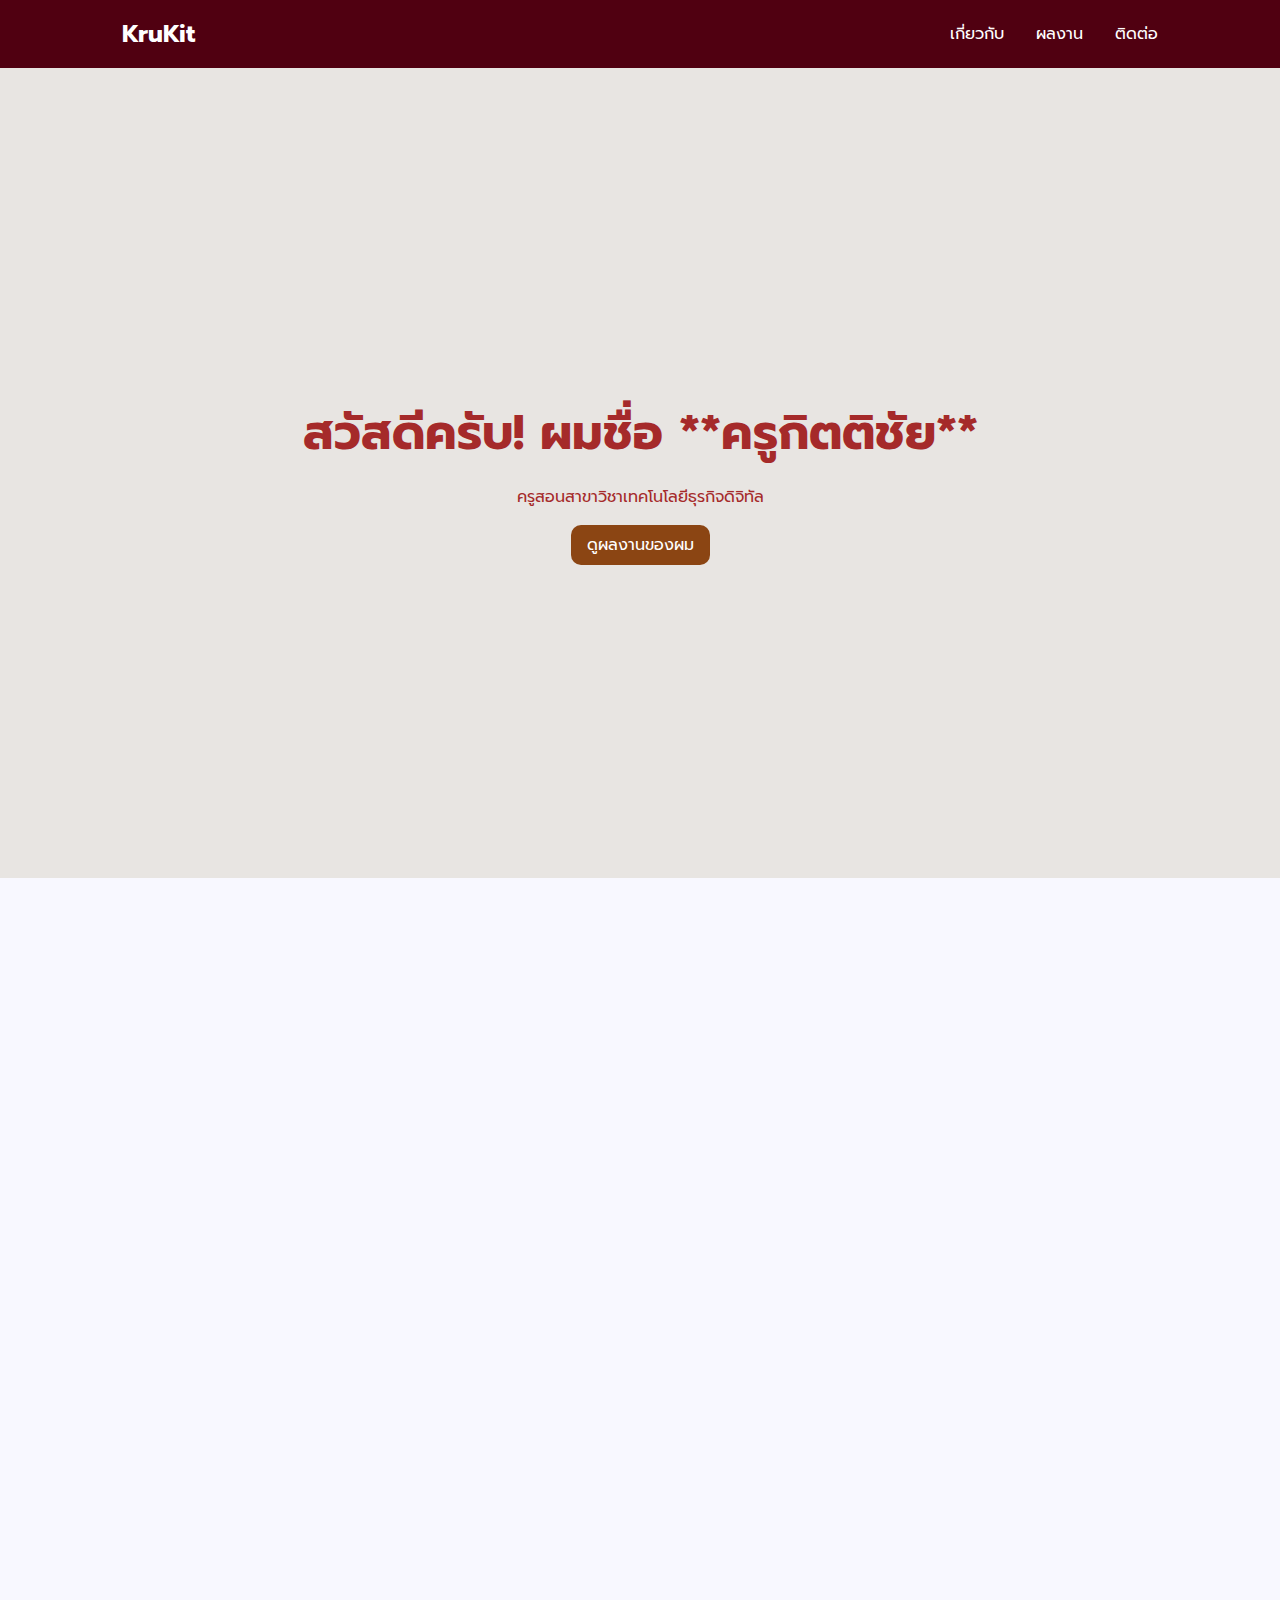
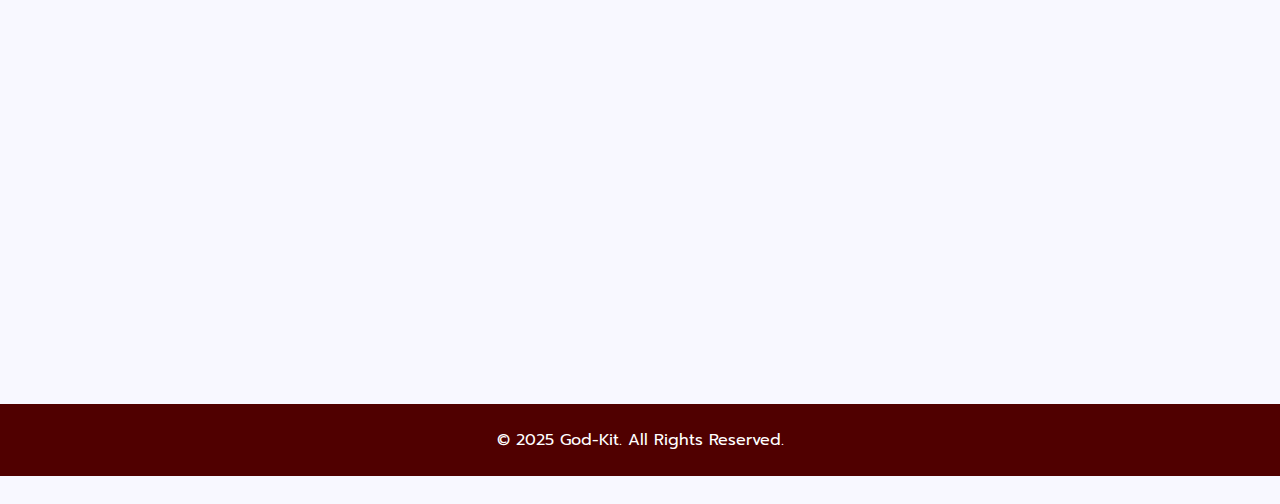
<file: index.html>
<!DOCTYPE html>
<html lang="en">
<head>
    <meta charset="UTF-8">
    <meta name="viewport" content="width=device-width, initial-scale=1.0">
    <title>Portfolio KruKit</title>
    <link rel="stylesheet" href="style.css">
    <link rel="preconnect" href="https://fonts.googleapis.com">
    <link rel="preconnect" href="https://fonts.gstatic.com" crossorigin>
    <link href="https://fonts.googleapis.com/css2?family=Poppins:ital,wght@0,100;0,200;0,300;0,400;0,500;0,600;0,700;0,800;0,900;1,100;1,200;1,300;1,400;1,500;1,600;1,700;1,800;1,900&family=Prompt:ital,wght@0,100;0,200;0,300;0,400;0,500;0,600;0,700;0,800;0,900;1,100;1,200;1,300;1,400;1,500;1,600;1,700;1,800;1,900&display=swap" rel="stylesheet">
    <link href="https://unpkg.com/aos@2.3.1/dist/aos.css" rel="stylesheet">
</head>
<body>
    <!-- ส่วนหัวเว็บไซต์ KruKit -->
    <header class="main-header" data-aos="fade-down" >
        <nav class="navbar">
            <a href="index.html" class="logo">KruKit</a>
            <ul class="nav-links">
                <li><a href="#about">เกี่ยวกับ</a></li>
                <li><a href="#projects">ผลงาน</a></li>
                <li><a href="#contact">ติดต่อ</a></li>
            </ul>
        </nav>
    </header>
    <section id="hero" class="hero-section"  data-aos="zoom-out-left">
        <div class="hero-content">
            <h1>สวัสดีครับ! ผมชื่อ **ครูกิตติชัย**</h1>
            <p>ครูสอนสาขาวิชาเทคโนโลยีธุรกิจดิจิทัล</p>
            <a href="#" class="btn">ดูผลงานของผม</a>
        </div>
    </section>
    <section id="about" class="about-section"  
                        data-aos="fade-up"
                        data-aos-duration="3000">
        <div class="about-content">
            <h2 class="mb2">เกี่ยวกับผม</h2>
            <p>ผมมีความเชี่ยวชาญในการพัฒนาเว็บไซต์ที่ตอบสนอง (Responsive Web) ทั้ง Front-end และ Back-end รวมถึงมีความคิดสร้างสรรค์ในงานกราฟิกดีไซน์</p>
            <p>เทคโนโลยีที่ใช้: HTML, CSS, JavaScript, React, Node.js</p>
        </div>
    </section>
    <section data-aos="fade-up" id="projects" class="projects-section">
        <h2>ผลงาน</h2>
        <div class="project-grid">
            <div class="project-card">
                <img src="img/award1.jpg" alt="">
                <h3>การพัฒนา AI</h3>
                <p>โครงการพัฒนา AI: "ระบบจำแนกสายพันธุ์พืชจากภาพถ่าย"</p>
                <a href="award1.html" class="btn-small">ดูเพิ่มเติม</a>
            </div>
            <div class="project-card">
                <img src="img/award2.jpg" alt="">
                <h3>การแข่งขันด้านความปลอดภัยทางไซเบอร์</h3>
                <p>โครงการฝึกอบรมและนำทีม "Cyber-Aces" เพื่อการแข่งขัน Capture The Flag (CTF)</p>
                <a href="#" class="btn-small">ดูเพิ่มเติม</a>
            </div>
            <div class="project-card">
                <img src="img/award3.jpg" alt="">
                <h3>การพัฒนาแอปพลิเคชันบนมือถือ</h3>
                <p>โครงการพัฒนา Mobile Application: "PlantCare App" สำหรับดูแลต้นไม้</p>
                <a href="#" class="btn-small">ดูเพิ่มเติม</a>
            </div>
        </div>
    </section>
    <section data-aos="fade-up" id="contact" class="contact-section">
        <h2>ติดต่อ</h2>
        <p>สามารถติดต่อผมได้ที่ : วิทยาลัยเทคนิคสระบุรี</p>
        <p>อีเมล : Kittichai.kit@sbt.ac.th</p> 
        <p>โทรศัพท์ : 089-123-4567</p>
    </section>
    <footer class="main-footer">
        <p>&copy; 2025 God-Kit. All Rights Reserved.</p>
    </footer>
    <script src="https://unpkg.com/aos@2.3.1/dist/aos.js"></script>
    <script>
        AOS.init();
    </script>
</body>
</html>
</file>
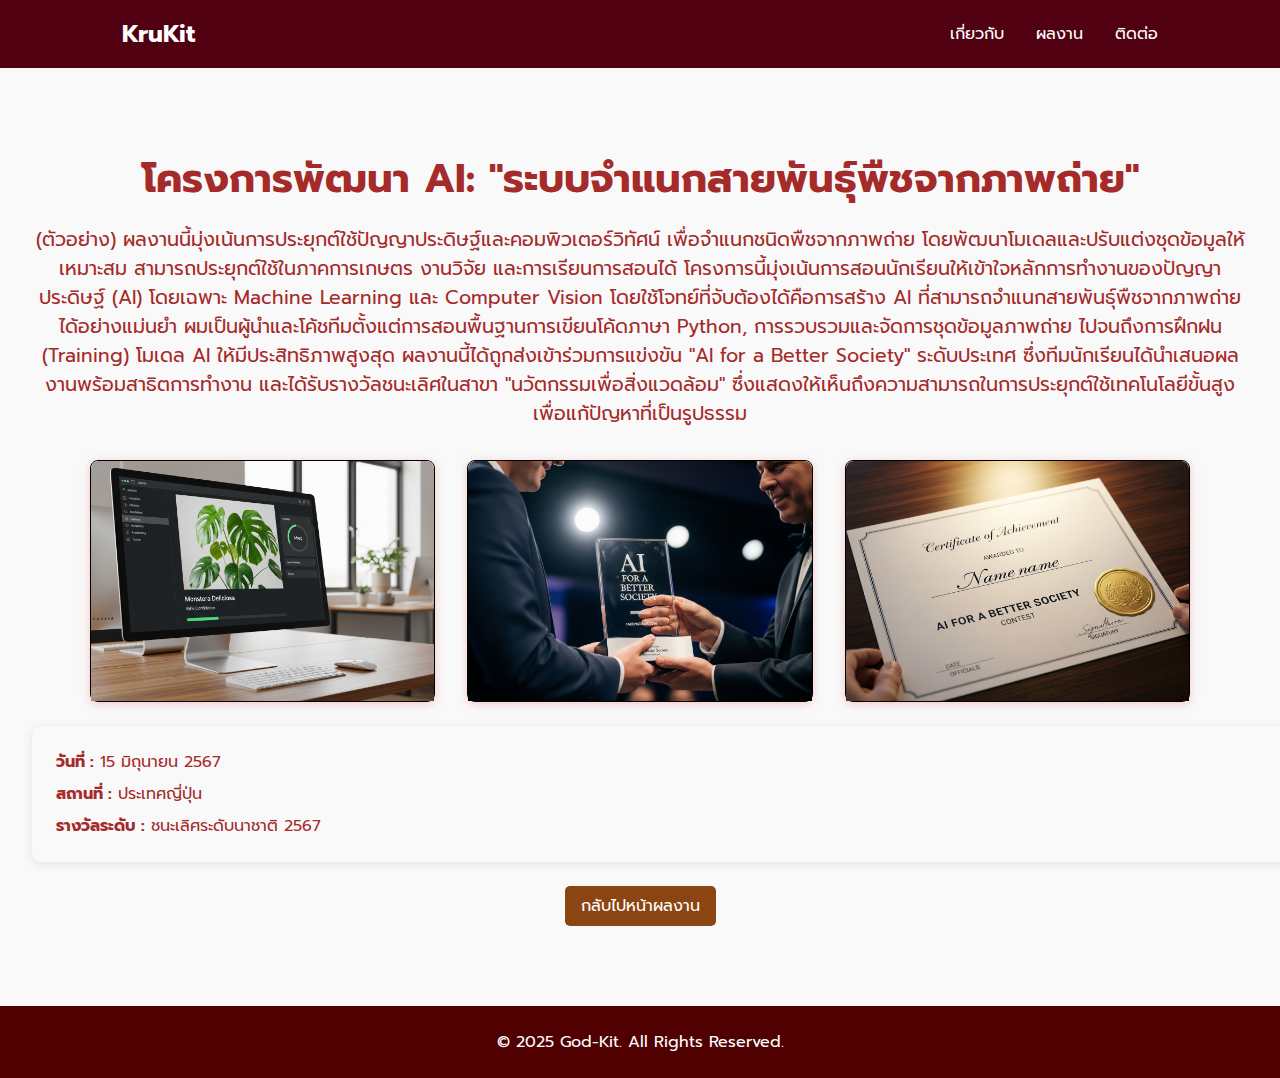
<file: award1.html>
<!DOCTYPE html>
<html lang="en">
<head>
    <meta charset="UTF-8">
    <meta name="viewport" content="width=device-width, initial-scale=1.0">
    <title>ผลงาน : การพัฒนา AI</title>
    <link rel="stylesheet" href="style.css">
    <link rel="stylesheet" href="award-detail.css">
    <link rel="preconnect" href="https://fonts.googleapis.com">
    <link rel="preconnect" href="https://fonts.gstatic.com" crossorigin>
    <link href="https://fonts.googleapis.com/css2?family=Poppins:ital,wght@0,100;0,200;0,300;0,400;0,500;0,600;0,700;0,800;0,900;1,100;1,200;1,300;1,400;1,500;1,600;1,700;1,800;1,900&family=Prompt:ital,wght@0,100;0,200;0,300;0,400;0,500;0,600;0,700;0,800;0,900;1,100;1,200;1,300;1,400;1,500;1,600;1,700;1,800;1,900&display=swap" rel="stylesheet">
    <link href="https://unpkg.com/aos@2.3.1/dist/aos.css" rel="stylesheet">
</head>
<body>
    <!-- ส่วนหัวเว็บไซต์ KruKit -->
    <header class="main-header" data-aos="fade-down" >
        <nav class="navbar">
            <a href="index.html" class="logo">KruKit</a>
            <ul class="nav-links">
                <li><a href="#about">เกี่ยวกับ</a></li>
                <li><a href="#projects">ผลงาน</a></li>
                <li><a href="#contact">ติดต่อ</a></li>
            </ul>
        </nav>
    </header>

    <!-- ส่วนเนื้อหาหลักของผลงาน -->
    <main class="projects-section">
        <h1 class="work-title">โครงการพัฒนา AI: "ระบบจำแนกสายพันธุ์พืชจากภาพถ่าย"</h1>
        <p class="work-intro">
            (ตัวอย่าง) ผลงานนี้มุ่งเน้นการประยุกต์ใช้ปัญญาประดิษฐ์และคอมพิวเตอร์วิทัศน์ เพื่อจำแนกชนิดพืชจากภาพถ่าย โดยพัฒนาโมเดลและปรับแต่งชุดข้อมูลให้เหมาะสม สามารถประยุกต์ใช้ในภาคการเกษตร งานวิจัย และการเรียนการสอนได้
            โครงการนี้มุ่งเน้นการสอนนักเรียนให้เข้าใจหลักการทำงานของปัญญาประดิษฐ์ (AI) โดยเฉพาะ Machine Learning และ Computer Vision โดยใช้โจทย์ที่จับต้องได้คือการสร้าง AI ที่สามารถจำแนกสายพันธุ์พืชจากภาพถ่ายได้อย่างแม่นยำ ผมเป็นผู้นำและโค้ชทีมตั้งแต่การสอนพื้นฐานการเขียนโค้ดภาษา Python, การรวบรวมและจัดการชุดข้อมูลภาพถ่าย ไปจนถึงการฝึกฝน (Training) โมเดล AI ให้มีประสิทธิภาพสูงสุด
            ผลงานนี้ได้ถูกส่งเข้าร่วมการแข่งขัน "AI for a Better Society" ระดับประเทศ ซึ่งทีมนักเรียนได้นำเสนอผลงานพร้อมสาธิตการทำงาน และได้รับรางวัลชนะเลิศในสาขา "นวัตกรรมเพื่อสิ่งแวดล้อม" ซึ่งแสดงให้เห็นถึงความสามารถในการประยุกต์ใช้เทคโนโลยีขั้นสูงเพื่อแก้ปัญหาที่เป็นรูปธรรม
        </p>
        <div class="project-grid work-gallery">
            <div class="project-card">
                <img src="img/award1/A (1).jpg" alt="">
            </div>
                        <div class="project-card">
                <img src="img/award1/A (2).jpg" alt="">
            </div>
                        <div class="project-card">
                <img src="img/award1/A (3).jpg" alt="">
            </div>
        </div>   
        
        <section class="work-meta">
            <p><strong>วันที่ :</strong>  15 มิถุนายน 2567</p>
            <p><strong>สถานที่ :</strong> ประเทศญี่ปุ่น </p>
            <p><strong>รางวัลระดับ :</strong>  ชนะเลิศระดับนาชาติ 2567</p>
        </section>
        <div class="work-back">
            <a href="index.html#projects" class="btn-small"> กลับไปหน้าผลงาน</a>
        </div>
    </main>

    <footer class="main-footer">
        <p>&copy; 2025 God-Kit. All Rights Reserved.</p>
    </footer>
    <script src="https://unpkg.com/aos@2.3.1/dist/aos.js"></script>
    <script>
        AOS.init();
    </script>
</body>
</html>
</file>
<file: style.css>
*{
    box-sizing: border-box;
    margin: 0;
    padding: 0; 
    scroll-behavior: smooth;  
}

body{
    font-family: 'prompt', sans-serif;
    background-color: ghostwhite;
    color: brown;
}
h1,h2,h3{
    margin-top: 1rem;
    font-weight: 700;
}
a{
    text-decoration: none;
    color: rgb(255, 255, 255);
}
ul{
    list-style: none;
}  
.main-header {
    background-color: rgb(80, 0, 17);
    padding: 1rem;
    position: sticky;
    top: 0;
    z-index: 1000;
    
}
.navbar {
    display: flex;
    justify-content: space-between;
    align-items: center;
    max-width: 1100px;
    margin: auto;
    padding: 0 2rem;
}
.logo{
    font-size: 1.5rem;
    font-weight: 700;
}
.nav-links {
    display: flex;
    gap: 2rem;
}
.nav-links a:hover {
    color: rgb(249, 146, 49);
}
.nav-links a{
    transition: color 0.3s ease;
}
.hero-section{
    height: 90vh;
    display: flex;
    justify-content: center;
    background-color: rgb(232, 229, 226);
    align-items: center;
    text-align: center;
}
.hero-content h1 {
    font-size: 3rem;
    margin-bottom: 1rem;
}
.btn{
    display: inline-block;
    background-color: saddlebrown;
    padding: 0.5rem 1rem;
    margin-top: 1rem;
    border-radius: 10px;
    transition: background-color 0.3s ease;
}
.btn:hover{
    background-color: rgb(249, 146, 49);
    
}
.about-section, .contact-section{
    padding: 4rem 2rem;
    text-align: center;
    background: #fff;
}
.mb2{
    margin-bottom: 1rem;
}
.projects-section{
    padding: 4rem 2rem;
    background-color: #f9f9f9;
    text-align: center;
}
.project-grid{
    display: grid;
    grid-template-columns: repeat(auto-fit, minmax(300px, 1fr));
    gap: 2rem;
    max-width: 1100px;
    margin: auto;
}
.project-card{
    background-color: #fff;
    border: 1px solid #000000;
    border-radius: 8px;
    box-shadow: 0 2px 10px rgba(241, 172, 172, 0.651);
    transition: transform 0.3s ease;
}
.project-card:hover{
    transform: translateY(-5px);
}
.project-card img {
    width: 100%;
    height: auto;
    border-radius: 8px 8px 0 0;
    display: block;
}
.project-card h3 {
    margin: 0.5rem;
    font-size: 1.5rem;
}
.project-card p {
    margin-bottom: 1rem;
}
.btn-small{
    display: inline-block;
    padding: .5rem 1rem;
    background-color: saddlebrown;
    border-radius: 5px ;
    margin-bottom: 1rem;
    transition: background-color 0.3s ease;
}
.btn-small:hover{
    background-color: rgb(249, 146, 49);
}
.main-footer {
    background-color: rgb(80, 0, 0);
    color: #fff;
    text-align: center;
    padding: 1.5rem 0;
}
</file>
<file: award-detail.css>
.work-title{
    font-size: 2.5rem;
    margin-bottom: 1rem;
}
.work-intro{
    font-size: 1.2rem;
    margin-bottom: 2rem;
    max-width: 1500px;
    margin-left: auto;
    margin-right: auto;
}
.work-gallery {
    margin-bottom: 1.5rem;
}
.work-meta{
    min-width: 1500px;
    margin: auto;
    text-align: left;
    box-shadow: 0 2px 10px rgba(0, 0, 0, 0.1) ;
    border-radius: 10px;
    padding: 1rem;
    max-width: 1000px;
    margin-bottom: 1.5rem;
}
.work-meta p{
    margin: .5rem ;
}
</file>
